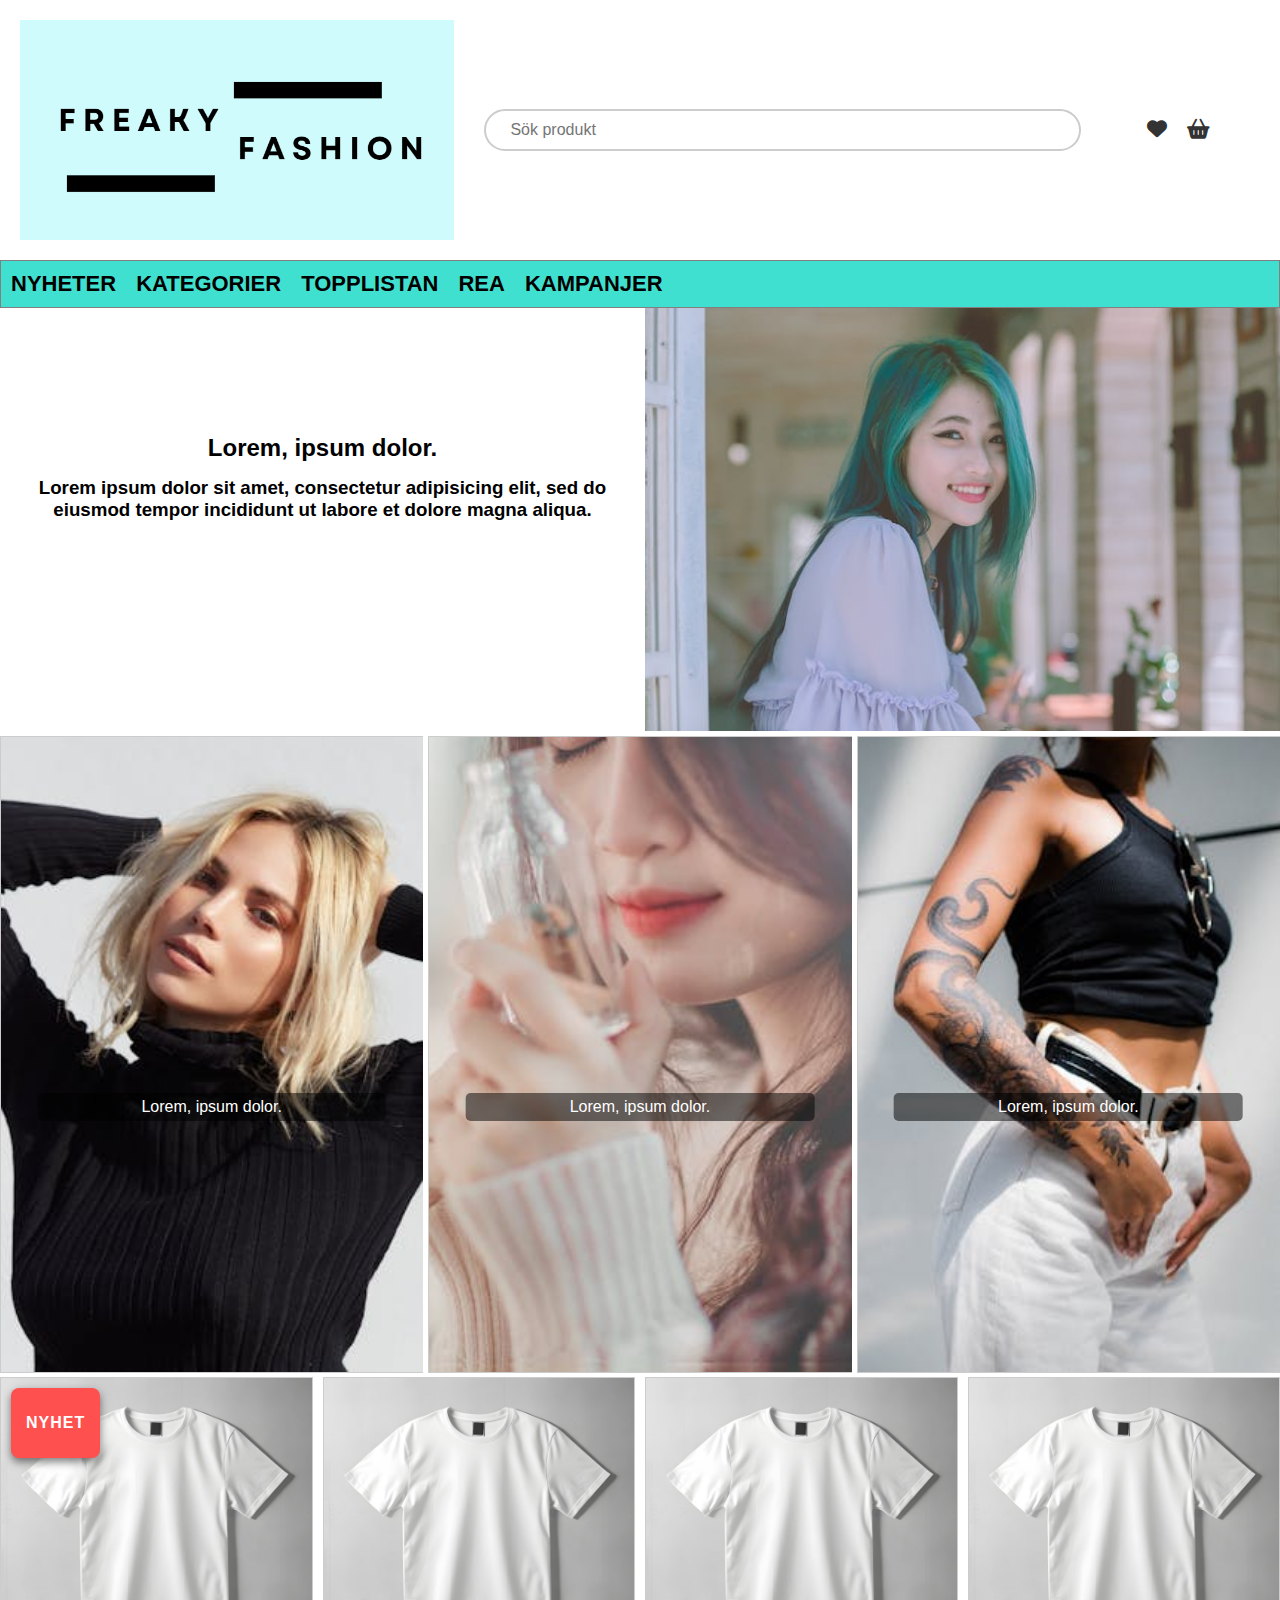
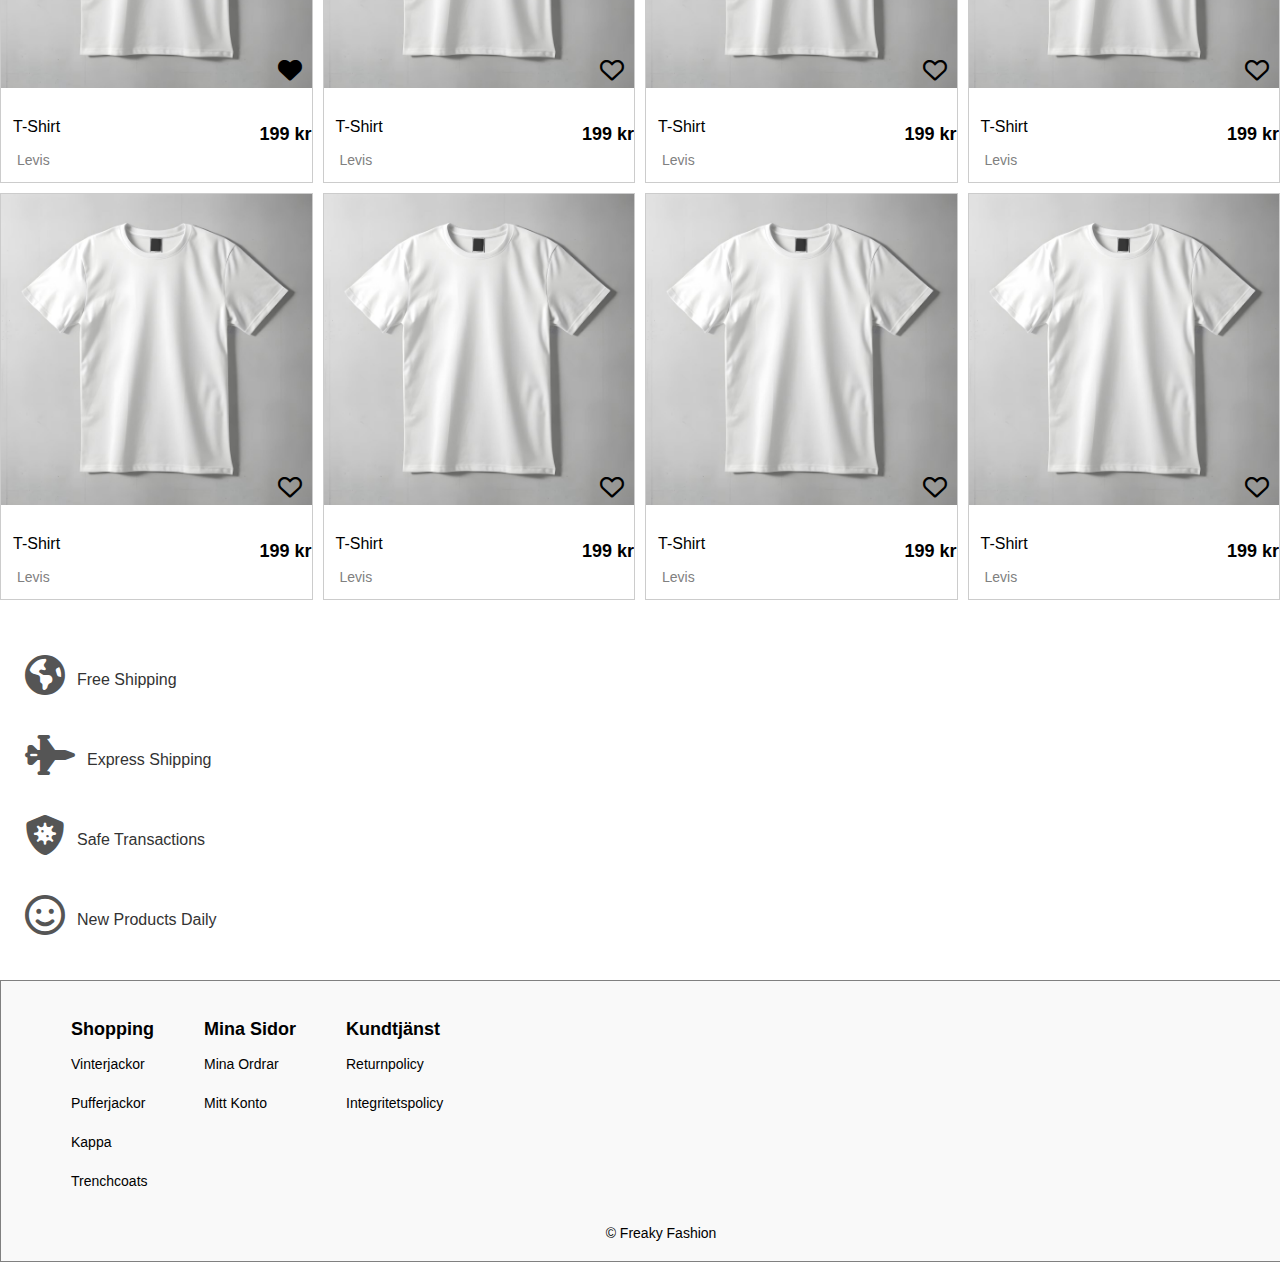
<file: index.html>
<!DOCTYPE html>
<html lang="sv">
<head>
    <meta charset="UTF-8">
    <meta name="viewport" content="width=device-width, initial-scale=1.0">
    <title>Freaky Fashion</title>
    <link rel="stylesheet" href="styles.css">
    <link rel="stylesheet" href="https://cdnjs.cloudflare.com/ajax/libs/font-awesome/6.0.0-beta3/css/all.min.css">
</head>
<body>
    <div class="header-container">
    <img class="logo" src="FR.PNG" alt="Freaky Fashion">
    <div class="search-bar">
        <form action="/search" method="get">
        <div class="search-icons-container">
        <div class="search-bar-container">
            <input type="text" class="search-box" name="query" placeholder=" Sök produkt">
        </div>
            <div class="icons">
                <a href=""><i class="fas fa-heart"></i></a>
                <a href=""><i class="fas fa-shopping-basket"></i></a>
            </div>
        </div>
        </form>
    </div>
    </div>
    <div class="categories">
    <h2>NYHETER</h2>
    <h2>KATEGORIER</h2>
    <h2>TOPPLISTAN</h2>
    <h2>REA</h2>
    <h2>KAMPANJER</h2>
    </div>

    <div class="hero">
        <div class="hero-conatiner">
    <img src="pexels-pixabay-371160.jpg" alt="Woman wearing white dress">
        </div>
        <div class="text-container">
    <h2>Lorem, ipsum dolor.</h2>   
    <h3>Lorem ipsum dolor sit amet, consectetur adipisicing elit,
        sed do eiusmod tempor incididunt ut labore et dolore magna aliqua.</h3>
        </div>
    </div>
    <div class="image-grid">
        <div class="image-container">
            <img src="pexels-jonaorle-3828245.jpg" alt="Woman wearing black shirt">
            <div class="image-text">Lorem, ipsum dolor.</div>
        </div>
        <div class="image-container">
            <img src="pexels-callmehuyuno-347917.jpg" alt="Woman with shirt holding vial">
            <div class="image-text">Lorem, ipsum dolor.</div>
        </div>
        <div class="image-container">
            <img src="pexels-ralph-rabago-3214683.jpg" alt="Woman with white pants">
            <div class="image-text">Lorem, ipsum dolor.</div>
        </div>
    </div>
    <div class="shopping-grid">
        <div class="shopping-container">
            <a href="product-details.html"><img src="white-tshirt-design_1409-4419.jpg" alt="T-Shirt"></a>
            <i class="fa-solid fa-heart"></i>
            <div class="animation-box">
                <p class="animated-text">Nyhet</p>
            </div>
            <div class="shopping-info">
                <div class="shopping-text">
                    <p>T-Shirt</p>
                    <p class="shopping-brand">Levis</p>
                </div>
                <div class="shopping-price">
                    <p>199 kr</p>
                </div>
            </div>
        </div>
        <div class="shopping-container">
            <a href="product-details.html"><img src="white-tshirt-design_1409-4419.jpg" alt="T-Shirt"></a>
            <i class="fa-regular fa-heart"></i>
            <div class="shopping-info">
                <div class="shopping-text">
                    <p>T-Shirt</p>
                    <p class="shopping-brand">Levis</p>
                </div>
                <div class="shopping-price">
                    <p>199 kr</p>
                </div>
            </div>
        </div>
        <div class="shopping-container">
            <a href="product-details.html"><img src="white-tshirt-design_1409-4419.jpg" alt="T-Shirt"></a>
            <i class="fa-regular fa-heart"></i>
            <div class="shopping-info">
                <div class="shopping-text">
                    <p>T-Shirt</p>
                    <p class="shopping-brand">Levis</p>
                </div>
                <div class="shopping-price">
                    <p>199 kr</p>
                </div>
            </div>
        </div>
        <div class="shopping-container">
            <a href="product-details.html"><img src="white-tshirt-design_1409-4419.jpg" alt="T-Shirt"></a>
            <i class="fa-regular fa-heart"></i>
            <div class="shopping-info">
                <div class="shopping-text">
                    <p>T-Shirt</p>
                    <p class="shopping-brand">Levis</p>
                </div>
                <div class="shopping-price">
                    <p>199 kr</p>
                </div>
            </div>
        </div>
        <div class="shopping-container">
            <a href="product-details.html"><img src="white-tshirt-design_1409-4419.jpg" alt="T-Shirt"></a>
            <i class="fa-regular fa-heart"></i>
            <div class="shopping-info">
                <div class="shopping-text">
                    <p>T-Shirt</p>
                    <p class="shopping-brand">Levis</p>
                </div>
                <div class="shopping-price">
                    <p>199 kr</p>
                </div>
            </div>
        </div>
        <div class="shopping-container">
            <a href="product-details.html"><img src="white-tshirt-design_1409-4419.jpg" alt="T-Shirt"></a>
            <i class="fa-regular fa-heart"></i>
            <div class="shopping-info">
                <div class="shopping-text">
                    <p>T-Shirt</p>
                    <p class="shopping-brand">Levis</p>
                </div>
                <div class="shopping-price">
                    <p>199 kr</p>
                </div>
            </div>
        </div>
        <div class="shopping-container">
            <a href="product-details.html"><img src="white-tshirt-design_1409-4419.jpg" alt="T-Shirt"></a>
            <i class="fa-regular fa-heart"></i>
            <div class="shopping-info">
                <div class="shopping-text">
                    <p>T-Shirt</p>
                    <p class="shopping-brand">Levis</p>
                </div>
                <div class="shopping-price">
                    <p>199 kr</p>
                </div>
            </div>
        </div>
        <div class="shopping-container">
            <a href="product-details.html"><img src="white-tshirt-design_1409-4419.jpg" alt="T-Shirt"></a>
            <i class="fa-regular fa-heart"></i>
            <div class="shopping-info">
                <div class="shopping-text">
                    <p>T-Shirt</p>
                    <p class="shopping-brand">Levis</p>
                </div>
                <div class="shopping-price">
                    <p>199 kr</p>
                </div>
            </div>
        </div>
    </div>
    <div class="features-grid">
        <div class="feature-item">
            <i class="fa-solid fa-earth-americas"></i>
            <p class="feature-text">Free Shipping</p>
        </div>
        <div class="feature-item">
            <i class="fa-solid fa-jet-fighter"></i>
            <p class="feature-text">Express Shipping</p>
        </div>
        <div class="feature-item">
            <i class="fa-solid fa-shield-virus"></i>
            <p class="feature-text">Safe Transactions</p>
        </div>
        <div class="feature-item">
            <i class="fa-regular fa-face-smile"></i>
            <p class="feature-text">New Products Daily</p>
        </div>
    </div>
<footer>
    <div class="footer-container">
        <div class="footer-section">
            <h3>Shopping</h3>
            <ul>
                <li>Vinterjackor</li>
                <br>
                <li>Pufferjackor</li>
                <br>
                <li>Kappa</li>
                <br>
                <li>Trenchcoats</li>
            </ul>
        </div>

        <div class="footer-section">
            <h3>Mina Sidor</h3>
            <ul>
                <li>Mina Ordrar</li>
                <br>
                <li>Mitt Konto</li>
            </ul>
        </div>

        <div class="footer-section">
            <h3>Kundtjänst</h3>
            <ul>
                <li>Returnpolicy</li>
                <br>
                <li>Integritetspolicy</li>
            </ul>
        </div>
    </div>
    <div class="accordion">
        <div class="accordion-item">
          <input type="checkbox" id="accordion1" class="accordion-toggle">
          <label for="accordion1" class="accordion-header">Shopping</label>
          <div class="accordion-content">
           <ul>
            <li>Vinterjackor</li>
            <br>
            <li>Pufferjackor</li>
            <br>
            <li>Kappa</li>
            <br>
            <li>Trenchcoats</li>
           </ul>
          </div>
        </div>
    
        <div class="accordion-item">
          <input type="checkbox" id="accordion2" class="accordion-toggle">
          <label for="accordion2" class="accordion-header">Mina Sidor</label>
          <div class="accordion-content">
            <ul>
                <li>Mina Ordrar</li>
                <br>
                <li>Mitt Konto</li>
            </ul>
          </div>
        </div>
    
        <div class="accordion-item">
          <input type="checkbox" id="accordion3" class="accordion-toggle">
          <label for="accordion3" class="accordion-header">Kundtjänst</label>
          <div class="accordion-content">
            <ul>
                <li>Returnpolicy</li>
                <br>
                <li>Integritetspolicy</li>
            </ul>
          </div>
        </div>
      </div>
      <div class="footer-bottom">
        <p>© Freaky Fashion</p>
    </div>
</footer>
</body>
</html>
</file>
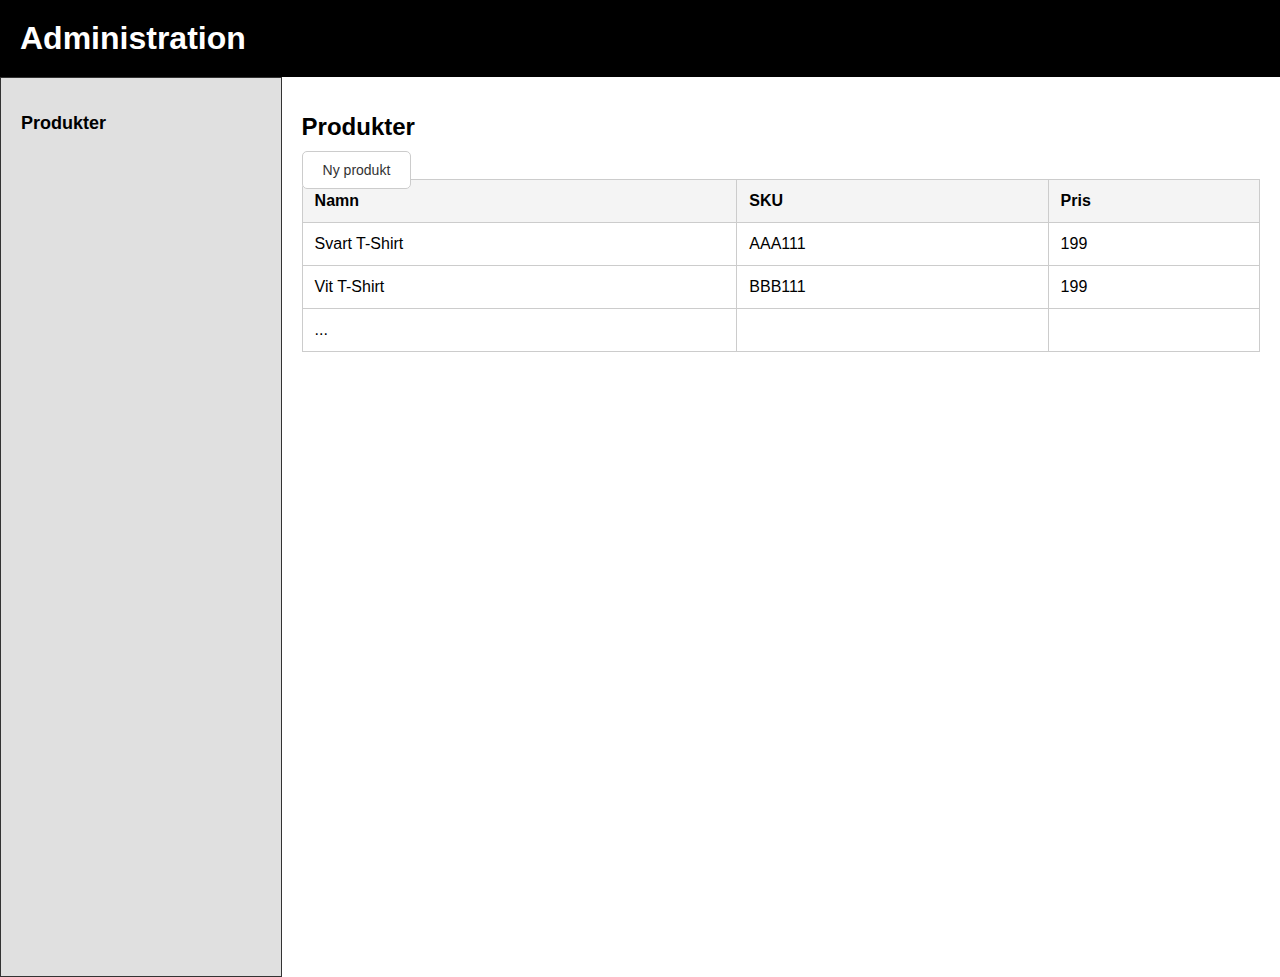
<file: admin/products/index.html>
<!DOCTYPE html>
<html lang="sv">
<head>
    <meta charset="UTF-8">
    <meta name="viewport" content="width=device-width, initial-scale=1.0">
    <title>Administration</title>
    <link rel="stylesheet" href="/../styles.css">
</head>
<body>
    <div class="admin-header">
        <h1 class="admin-title">Administration</h1>
    </div>
    <div class="admin-container">
        <aside class="sidebar">
            <h2>Produkter</h2>
        </aside>
        <main class="main-content">
            <header class="header">
                <h1>Produkter</h1>
                <a href="new.html" class="new-product-btn">Ny produkt</a>
            </header>
            <table class="product-table">
                <thead>
                    <tr>
                        <th>Namn</th>
                        <th>SKU</th>
                        <th>Pris</th>
                    </tr>
                </thead>
                <tbody>
                    <tr>
                        <td>Svart T-Shirt</td>
                        <td>AAA111</td>
                        <td>199</td>
                    </tr>
                    <tr>
                        <td>Vit T-Shirt</td>
                        <td>BBB111</td>
                        <td>199</td>
                    </tr>
                    <tr>
                        <td>...</td>
                        <td></td>
                        <td></td>
                    </tr>
                </tbody>
            </table>
        </main>
    </div>
</body>
</html>
</file>
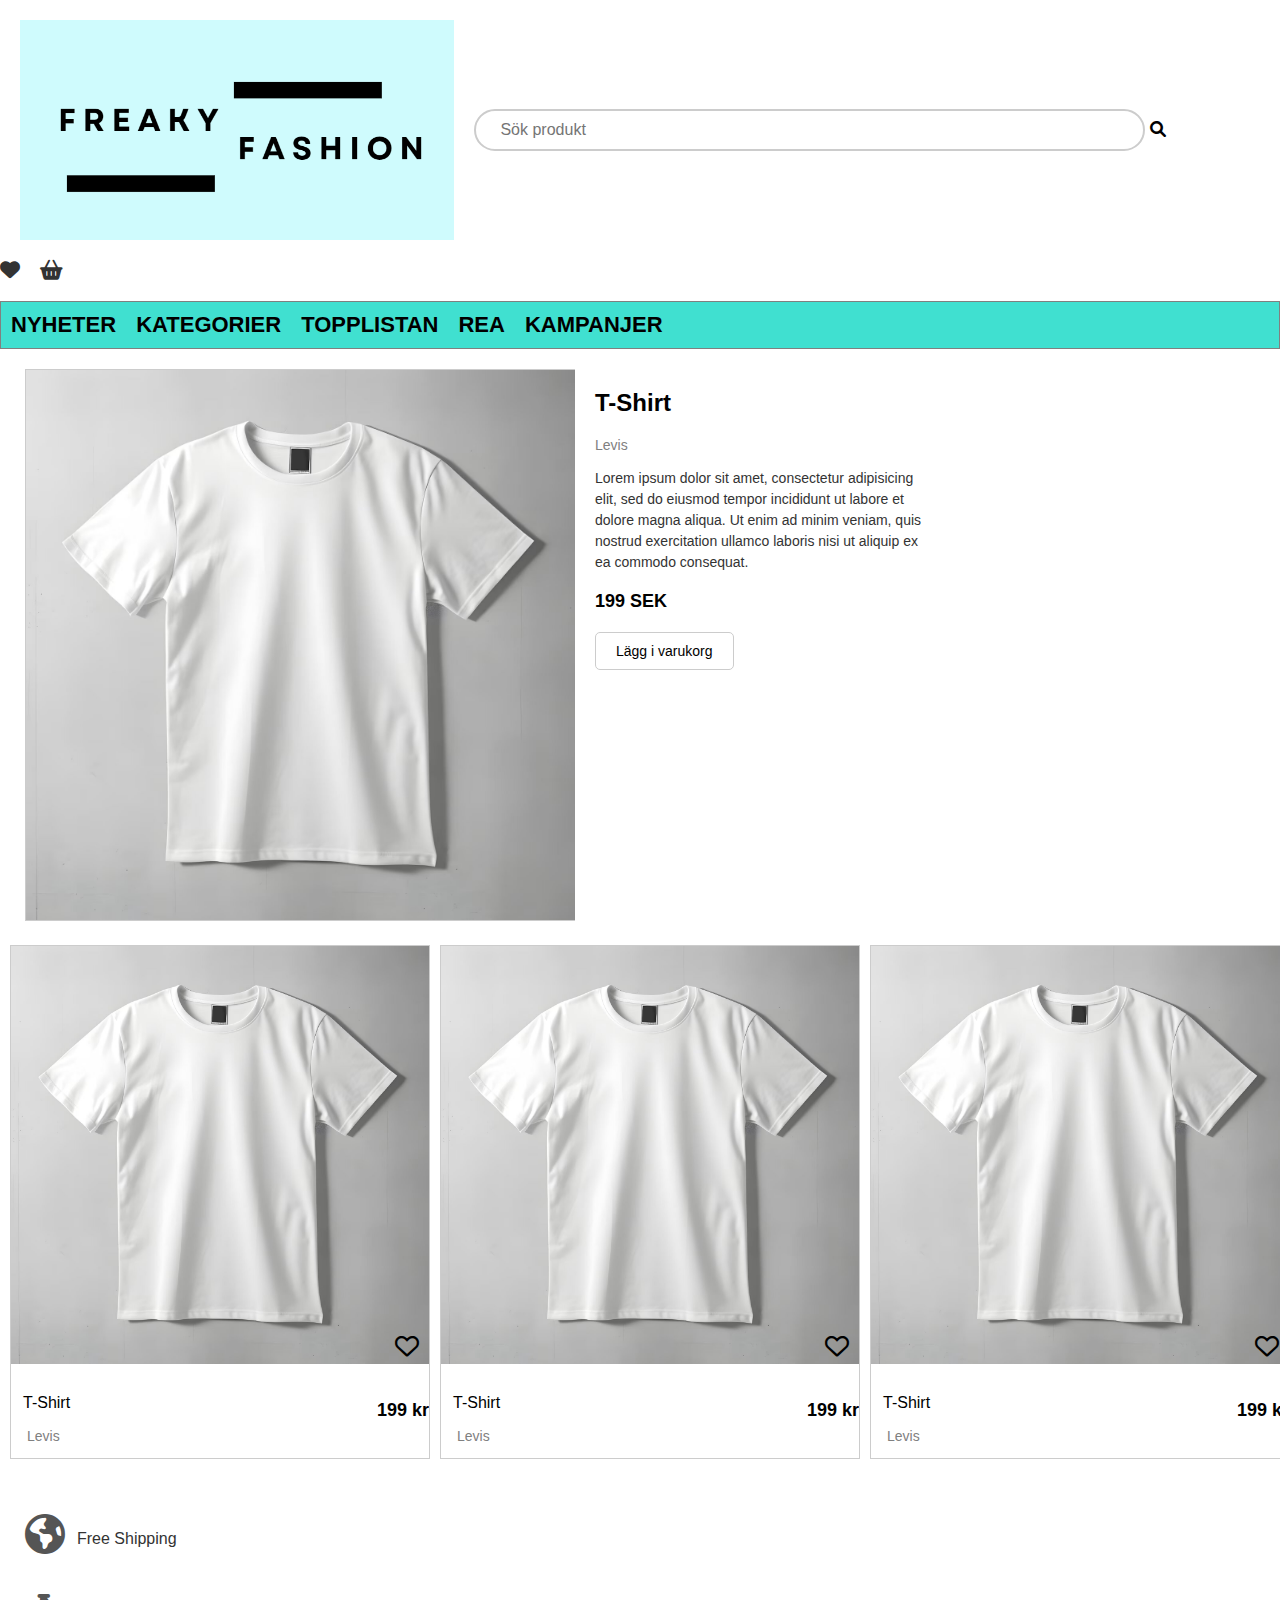
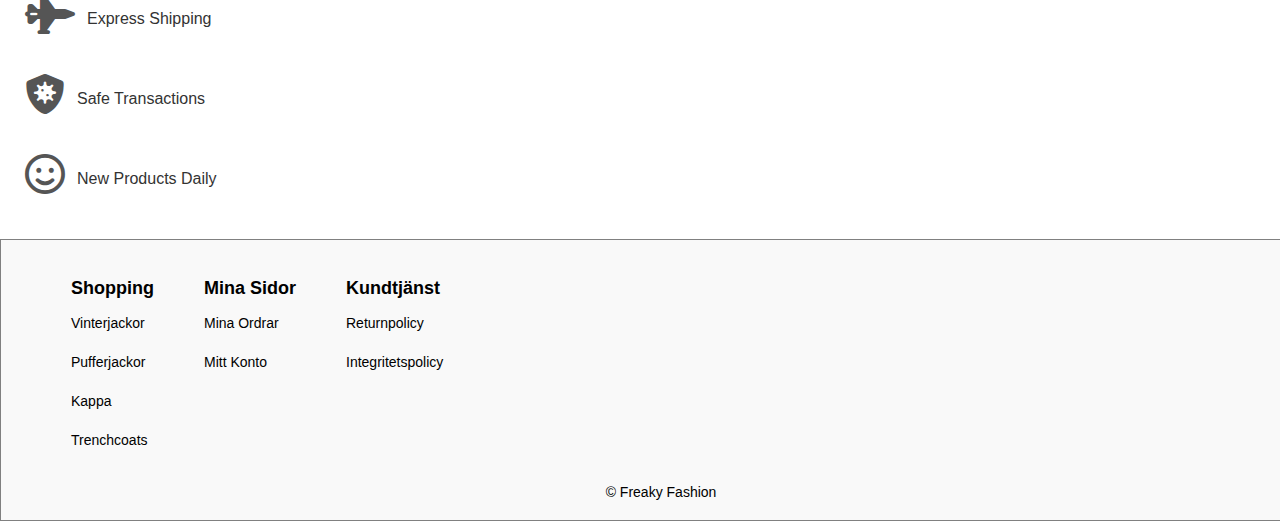
<file: product-details.html>
<!DOCTYPE html>
<html lang="sv">
<head>
    <meta charset="UTF-8">
    <meta name="viewport" content="width=device-width, initial-scale=1.0">
    <title>Freaky Fashion</title>
    <link rel="stylesheet" href="styles.css">
    <link rel="stylesheet" href="https://cdnjs.cloudflare.com/ajax/libs/font-awesome/6.0.0-beta3/css/all.min.css">
</head>
<body>
    <div class="header-container">
    <img class="logo" src="FR.PNG" alt="Freaky Fashion">
    <div class="search-bar">
        <form action="/search" method="get">
            <input type="text" class="search-box" name="query" placeholder=" Sök produkt">
            <i class="fas fa-search"></i>
        </form>
    </div>
    </div>
    <div class="icons">
        <a href=""><i class="fas fa-heart"></i></a>
        <a href=""><i class="fas fa-shopping-basket"></i></a>
    </div>
    <div class="categories">
    <h2>NYHETER</h2>
    <h2>KATEGORIER</h2>
    <h2>TOPPLISTAN</h2>
    <h2>REA</h2>
    <h2>KAMPANJER</h2>
    </div>

    <div class="product-container">
        <div class="image-container">
            <img src="white-tshirt-design_1409-4419.jpg" alt="T-Shirt">
        </div>
        <div class="product-details">
            <h2>T-Shirt</h2>
            <p class="brand">Levis</p>
            <p class="description">
                Lorem ipsum dolor sit amet, consectetur adipisicing elit, sed do eiusmod tempor incididunt ut labore et dolore magna aliqua. Ut enim ad minim veniam, quis nostrud exercitation ullamco laboris nisi ut aliquip ex ea commodo consequat.
            </p>
            <p class="price">199 SEK</p>
            <button class="add-to-cart">Lägg i varukorg</button>
        </div>
    </div>

    <div class="shopping-grid, product-rows">
    <div class="shopping-container-small">
        <a href="#"><img src="white-tshirt-design_1409-4419.jpg" alt="T-Shirt"></a>
        <i class="fa-regular fa-heart"></i>
        <div class="shopping-info">
            <div class="shopping-text">
                <p>T-Shirt</p>
                <p class="shopping-brand">Levis</p>
            </div>
            <div class="shopping-price">
                <p>199 kr</p>
            </div>
        </div>
    </div>
    <div class="shopping-container">
        <a href="#"><img src="white-tshirt-design_1409-4419.jpg" alt="T-Shirt"></a>
        <i class="fa-regular fa-heart"></i>
        <div class="shopping-info">
            <div class="shopping-text">
                <p>T-Shirt</p>
                <p class="shopping-brand">Levis</p>
            </div>
            <div class="shopping-price">
                <p>199 kr</p>
            </div>
        </div>
    </div>
    <div class="shopping-container">
        <a href="#"><img src="white-tshirt-design_1409-4419.jpg" alt="T-Shirt"></a>
        <i class="fa-regular fa-heart"></i>
        <div class="shopping-info">
            <div class="shopping-text">
                <p>T-Shirt</p>
                <p class="shopping-brand">Levis</p>
            </div>
            <div class="shopping-price">
                <p>199 kr</p>
            </div>
        </div>
    </div>
</div>

    <div class="features-grid">
        <div class="feature-item">
            <i class="fa-solid fa-earth-americas"></i>
            <p class="feature-text">Free Shipping</p>
        </div>
        <div class="feature-item">
            <i class="fa-solid fa-jet-fighter"></i>
            <p class="feature-text">Express Shipping</p>
        </div>
        <div class="feature-item">
            <i class="fa-solid fa-shield-virus"></i>
            <p class="feature-text">Safe Transactions</p>
        </div>
        <div class="feature-item">
            <i class="fa-regular fa-face-smile"></i>
            <p class="feature-text">New Products Daily</p>
        </div>
    </div>
<footer>
    <div class="footer-container">
        <div class="footer-section">
            <h3>Shopping</h3>
            <ul>
                <li>Vinterjackor</li>
                <br>
                <li>Pufferjackor</li>
                <br>
                <li>Kappa</li>
                <br>
                <li>Trenchcoats</li>
            </ul>
        </div>

        <div class="footer-section">
            <h3>Mina Sidor</h3>
            <ul>
                <li>Mina Ordrar</li>
                <br>
                <li>Mitt Konto</li>
            </ul>
        </div>

        <div class="footer-section">
            <h3>Kundtjänst</h3>
            <ul>
                <li>Returnpolicy</li>
                <br>
                <li>Integritetspolicy</li>
            </ul>
        </div>
    </div>
    <div class="accordion">
        <div class="accordion-item">
          <input type="checkbox" id="accordion1" class="accordion-toggle">
          <label for="accordion1" class="accordion-header">Shopping</label>
          <div class="accordion-content">
           <ul>
            <li>Vinterjackor</li>
            <br>
            <li>Pufferjackor</li>
            <br>
            <li>Kappa</li>
            <br>
            <li>Trenchcoats</li>
           </ul>
          </div>
        </div>
    
        <div class="accordion-item">
          <input type="checkbox" id="accordion2" class="accordion-toggle">
          <label for="accordion2" class="accordion-header">Mina Sidor</label>
          <div class="accordion-content">
            <ul>
                <li>Mina Ordrar</li>
                <br>
                <li>Mitt Konto</li>
            </ul>
          </div>
        </div>
    
        <div class="accordion-item">
          <input type="checkbox" id="accordion3" class="accordion-toggle">
          <label for="accordion3" class="accordion-header">Kundtjänst</label>
          <div class="accordion-content">
            <ul>
                <li>Returnpolicy</li>
                <br>
                <li>Integritetspolicy</li>
            </ul>
          </div>
        </div>
      </div>
      <div class="footer-bottom">
        <p>© Freaky Fashion</p>
    </div>
</footer>
</body>
</html>
</file>
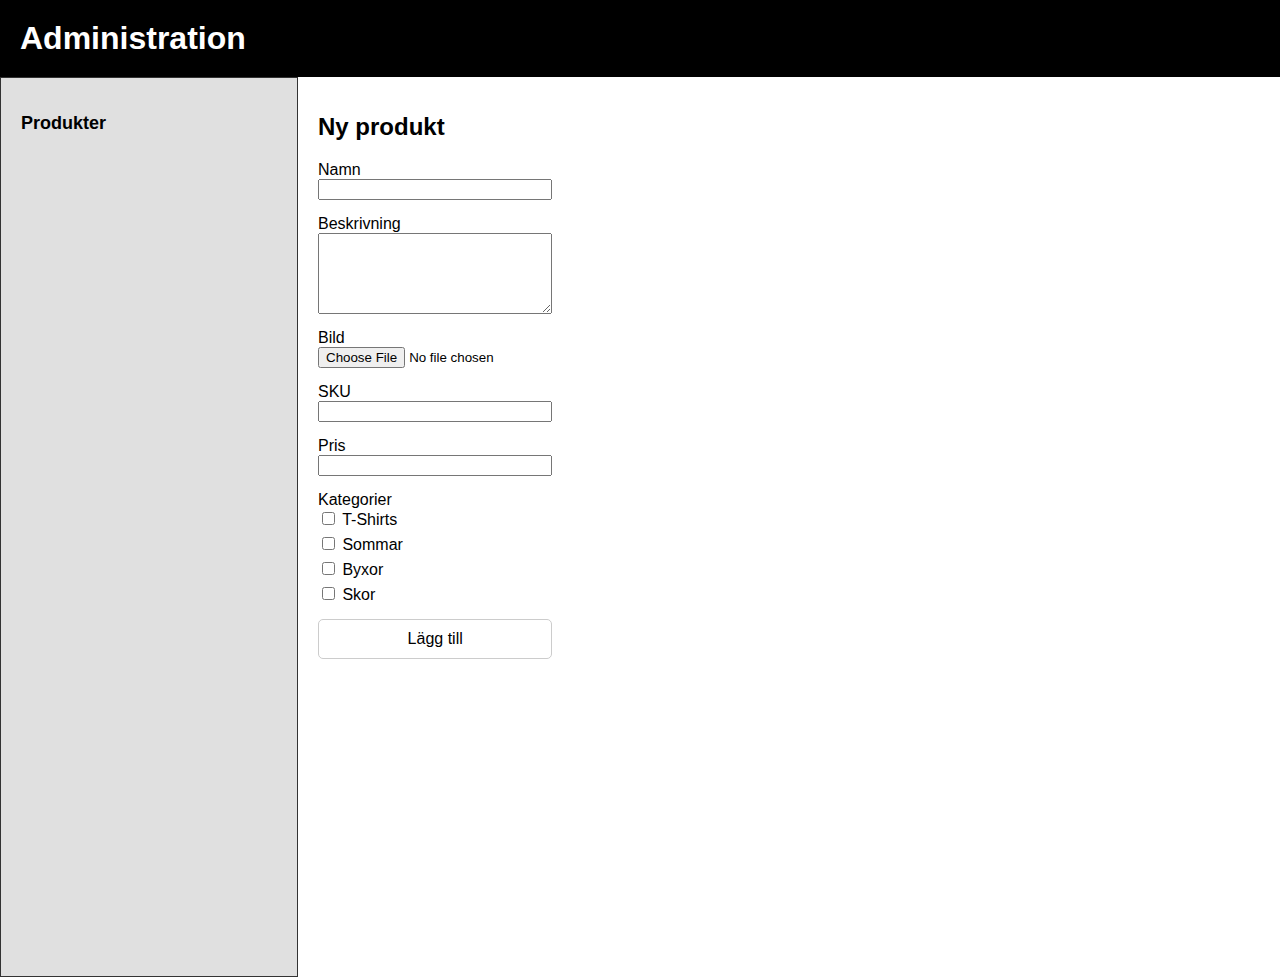
<file: admin/products/new.html>
<!DOCTYPE html>
<html lang="sv">
<head>
    <meta charset="UTF-8">
    <meta name="viewport" content="width=device-width, initial-scale=1.0">
    <title>Administration - Ny produkt</title>
    <link rel="stylesheet" href="/../styles.css">
</head>
<body>
    <div class="admin-header">
        <h1 class="admin-title">Administration</h1>
    </div>
    <div class="admin-container">
        <aside class="sidebar">
            <h2>Produkter</h2>
        </aside>
        <div class="admin-container">
            <main class="main-content">
                <h1>Ny produkt</h1>
                <form action="#" method="POST" class="product-form">
                    <div class="form-group">
                        <label for="name">Namn</label>
                        <input type="text" id="name" name="name">
                    </div>
    
                    <div class="form-group">
                        <label for="description">Beskrivning</label>
                        <textarea id="description" name="description" rows="5"></textarea>
                    </div>
    
                    <div class="form-group">
                        <label for="image">Bild</label>
                        <input type="file" id="image" name="image">
                    </div>
    
                    <div class="form-group">
                        <label for="sku">SKU</label>
                        <input type="text" id="sku" name="sku">
                    </div>
    
                    <div class="form-group">
                        <label for="price">Pris</label>
                        <input type="number" id="price" name="price">
                    </div>
    
                    <div class="form-group">
                        <label for="categories-clothes">Kategorier</label>
                        <div class="categories-clothes">
                            <label><input class="new-input" type="checkbox" name="category" value="T-Shirts"> T-Shirts</label>
                            <label><input class="new-input" type="checkbox" name="category" value="Sommar"> Sommar</label>
                            <label><input class="new-input" type="checkbox" name="category" value="Byxor"> Byxor</label>
                            <label><input class="new-input" type="checkbox" name="category" value="Skor"> Skor</label>
                        </div>
                    </div>
    
                    <button type="submit" class="submit-btn">Lägg till</button>
                </form>
            </main>
        </div>
</body>
</html>
</file>
<file: styles.css>
body {
    font-family:'Gill Sans', 'Gill Sans MT', Calibri, 'Trebuchet MS', sans-serif;
    padding: 0;
    margin: 0;
    overflow-x: hidden;
}

.logo {
    width: 35%;
}

.header-container {
    display: flex;
    align-items: center;
    margin: 20px;
    max-width: 100%;
}

.search-icons-container {
    display: flex;
    align-items: center;
    justify-content: space-between;
    width: 100%;
    padding: 10px;
    box-sizing: border-box;
}

.search-bar-container {
    flex: 1;
}

.search-bar {
    flex: 1;
    padding: 8px 40px 8px 20px;
    font-size: 16px;
    border-radius: 4px;
}

.search-box {
    width: 90%;
    padding: 10px 20px;
    border-radius: 25px;
    border: 2px solid #ccc;
    font-size: 16px;
    box-sizing: border-box;
}

.search-bar-container i {
    position: absolute;
    top: 50%;
    left: 10px;
    transform: translateY(-50%);
    font-size: 18px;
    color: #333;
}

.icons {
    display: flex;
    align-items: center;
    gap: 20px;
}

.icons i {
    font-size: 20px;
    color: #333;
}

.categories {
    display: flex;
    align-items: center;
    flex-wrap: wrap;
    margin-top: 20px;
    background-color: turquoise;
    width: 100%;
    border: 1px gray solid;
    box-sizing: border-box;
}

.categories h2 {
    margin: 10px;
    font-size: 22px;
}

.hero {
    display: flex;
    justify-content: space-between;
    align-items: center;
    flex-direction: row-reverse;
    width: 100%;
}

.hero-conatiner,
.text-container {
    flex: 1;
    margin: 0px 0px 5px 5px;
    box-sizing: border-box;
    width: 100%;
}

.hero-conatiner {
    display: flex;
    justify-content: center;
    align-items: center;
}

.hero-conatiner img {
    max-width: 100%;
    height: auto;
    object-fit: cover;
}

.text-container {
    display: flex;
    flex-direction: column;
    justify-content: center;
    align-items: center;
    text-align: center;
    position: relative;
    padding-bottom: 6rem;
}

.text-container h2 {
    margin: 12px 0px 0px 0px;
}

.text-container h3 {
    margin: 15px 15px 0px 15px;
}

.hero img {
    width: 100%;
}

.hero h3 h2 {
    text-align: center;
    flex: 1;
    margin-right: 20px;
}

.image-grid {
    display: none;
}

.shopping-grid {
    display: grid;
    grid-template-columns: repeat(1, 1fr);
    gap: 10px;
    width: 100%;
}

.shopping-container {
    position: relative;
    overflow: hidden;
    border: 1px solid #ccc;
}

.shopping-container img {
    width: 100%;
    height: auto;
    object-fit: cover;
}

.shopping-container i {
    position: absolute;
    bottom: 100px;
    right: 10px;
    font-size: 24px;
}

.shopping-container-small {
    position: relative;
    overflow: hidden;
    border: 1px solid #ccc;
}

.shopping-container-small img {
    width: 100%;
    height: auto;
    object-fit: cover;
}

.shopping-container-small i {
    position: absolute;
    bottom: 100px;
    right: 10px;
    font-size: 24px;
}

.animation-box {
    position: absolute;
    top: 10px;
    left: 10px;
    padding: 10px 15px;
    background-color: #ff5050;
    border-radius: 8px;
    color: white;
    font-size: 14px;
    font-weight: bold;
    animation: pulse 1.5s ease-in-out infinite alternate;
    box-shadow: 0 4px 8px rgba(0, 0, 0, 0.5);
}

.animated-text {
    font-size: 16px;
    text-transform: uppercase;
    letter-spacing: 1px;
}

@keyframes pulse {
    0% {
        opacity: 0.5;
        transform: scale(0.9);
        background-color: #ff5050;
    }
    100% {
        opacity: 1;
        transform: scale(1.1);
        background-color: #ff1a1a;
    }
}

.shopping-info {
    display: flex;
    justify-content: space-between;
    align-items: flex-start;
    margin-top: 10px;
    margin-left: 12px;
}

.shopping-text {
    flex: 1;
}

.shopping-price {
    font-size: 18px;
    font-weight: bold;
    white-space: nowrap;
    margin-top: 4px;
    margin-right: 0px;
}

.shopping-brand {
    font-size: 14px;
    color: gray;
    margin-top: 5px;
    margin-left: 4px;
}

.features-grid {
    display: flex;
    flex-wrap: wrap;
    justify-content: center;
    align-items: flex-start;
    padding: 20px 0;
    margin-top: 20px;
    width: 100%;
}

.feature-item {
    display: flex;
    align-items: center;
    padding-left: 10px;
    width: 100%;
}

.feature-item i {
    font-size: 40px;
    color: #555;
    margin-bottom: 10px;
}

.feature-item p {
    font-size: 16px;
    color: #333;
    margin: 12px;
}

footer {
    background-color: #f9f9f9;
    padding: 20px;
    border: 1px solid gray;
    width: 100%;
}

.footer-container {
    display: flex;
    flex-direction: row;
    padding: 0;
}

.footer-section {
    padding-left: 50px;
}

.footer-section h3 {
    font-size: 18px;
    margin-bottom: 10px;
}

.footer-section ul {
    list-style-type: none;
    padding: 0;
}

.footer-section ul li {
    margin-bottom: 5px;
    font-size: 14px;
}

.footer-bottom {
    text-align: center;
    margin-top: 20px;
}

.footer-bottom p {
    font-size: 14px;
    margin: 0;
}
.accordion {
    width: 97%;
    max-width: 600px;
    margin: 20px 0px 0px -12px;
    border-radius: 5px;
    overflow: hidden;
  }
  
  .accordion-item {
    border: 1px solid #ddd;
    margin-bottom: 10px;
  }
  
  .accordion-header {
    display: block;
    padding: 15px;
    background-color: white;
    color: black;
    font-size: 18px;
    transition: background-color 0.3s ease;
  }
  
  .accordion-header:hover {
    background-color: lightgrey;
  }
  
  .accordion-toggle {
    display: none;
  }
  
  .accordion-content {
    background-color: #fff;
    max-height: 0;
    overflow: hidden;
    transition: max-height 0.3s ease;
    font-size: 16px;
    color: #333;
  }
  
  .accordion-content p {
    margin: 15px;
  }

  .accordion-content ul {
    list-style-type: none;
    }
  
  .accordion-toggle:checked + .accordion-header + .accordion-content {
    max-height: 200px;
    padding-top: 10px;
    padding-bottom: 10px;
  }

  .product-container {
    display: flex;
    justify-content: flex-start;
    align-items: flex-start;
    padding: 20px;
    max-width: 900px;
    margin: 0px 5px;
}

.image-container {
    width: 100%;
}

.image-container img {
    width: 100%;
    height: auto;
    object-fit: cover;
    border: 1px solid #ccc;
}

.product-details {
    width: 60%;
    padding-left: 20px;
}

.h2 {
    font-size: 22px;
    margin-bottom: 5px;
}

.brand {
    font-size: 14px;
    color: gray;
    margin-bottom: 15px;
}

.description {
    font-size: 14px;
    color: #333;
    line-height: 1.5;
    margin-bottom: 15px;
}

.price {
    font-size: 18px;
    font-weight: bold;
    margin-bottom: 20px;
}

.add-to-cart {
    padding: 10px 20px;
    background-color: #fff;
    border: 1px solid #ccc;
    border-radius: 5px;
    font-size: 14px;
}

.product-rows { 
    display: flex;
    flex-direction: row;
    justify-content: center;
    align-items: center;
    width: 100%;
    gap: 10px;
    margin-left: 10px;

}

.admin-header {
    color: white;
    background-color: black;
    padding: 10px;
    }

.admin-header h1 {
    margin: 10px;
    }

.admin-container {
    display: flex;
    min-height: 100vh;
}

.sidebar {
    width: 20%;
    background-color: #e0e0e0;
    padding: 20px;
    border: #333 solid 1px;
}

.sidebar h2 {
    font-size: 18px;
    font-weight: bold;
    margin-bottom: 20px;
}

.main-content {
    width: 80%;
    padding: 20px;
}

.main-content h1 {
    font-size: 24px;
    font-weight: bold;
    margin-bottom: 20px;
}

.product-form {
    display: flex;
    flex-direction: column;
    gap: 15px;
}

.form-group {
    display: flex;
    flex-direction: column;
}

.label {
    font-weight: bold;
    margin-bottom: 5px;
}

.new-input[type="text"], 
.new-input[type="number"], 
.new-textarea {
    padding: 8px;
    border: 1px solid #ccc;
    border-radius: 4px;
    font-size: 16px;
    width: 100%;
}

.new-input[type="file"] {
    border: none;
    font-size: 16px;
}

.categories-clothes {
    display: flex;
    flex-direction: column;
    gap: 5px;
}

.categories-clothes label {
    font-size: 16px;
}

.submit-btn {
    padding: 10px 20px;
    background-color: #fff;
    border: 1px solid #ccc;
    border-radius: 5px;
    cursor: pointer;
    font-size: 16px;
    transition: background-color 0.3s ease;
}

.submit-btn:hover {
    background-color: #f0f0f0;
}

.new-header {
    display: flex;
    justify-content: space-between;
    align-items: center;
    margin-bottom: 20px;
}

.new-header h1 {
    font-size: 24px;
    font-weight: bold;
}

.new-product-btn {
    padding: 10px 20px;
    background-color: #fff;
    border: 1px solid #ccc;
    border-radius: 5px;
    text-decoration: none;
    color: #333;
    font-size: 14px;
    cursor: pointer;
    transition: background-color 0.3s ease;
}

.new-product-btn:hover {
    background-color: #f0f0f0;
}

.product-table {
    width: 100%;
    border-collapse: collapse;
}

.product-table th, .product-table td {
    padding: 12px;
    border: 1px solid #ccc;
    text-align: left;
}

.product-table th {
    background-color: #f4f4f4;
    font-weight: bold;
}

.product-table tbody tr:hover {
    background-color: #f9f9f9;
}

@media (min-width: 1024px) {
    .image-grid {
        display: grid;
        grid-template-columns: repeat(3, 1fr);
        gap: 5px;
        width: 100%;
    }

    .image-container {
        position: relative;
        overflow: hidden;
    }

    .image-container img {
        width: 100%;
        height: auto;
        object-fit: cover;
    }

    .image-text {
        position: absolute;
        bottom: 16rem;
        left: 50%;
        transform: translateX(-50%);
        color: white;
        background-color: rgba(0, 0, 0, 0.5);
        padding: 5px;
        font-size: 16px;
        text-align: center;
        width: 80%;
        border-radius: 5px;
    }

    .shopping-grid {
        grid-template-columns: repeat(4, 1fr);
        width: 100%;
    }

    .features-grid {
        flex-direction: row;
        justify-content: space-between;
    }

    .feature-item {
        margin: 15px;
    }
}

@media (max-width: 768px) {
    .hero {
        width: 100%;
        max-height: none;
        margin: 0;
        object-fit: cover;
        justify-content: center;
        align-items: center;
        flex-direction: column;
        text-align: center;
    }

    .icons {
        margin-top: 10px;
        gap: 20px;
    }

    .search-bar-container {
        width: 100%;
    }

    .search-bar {
        width: 100%;
    }

    .hero-conatiner,
    .text-container {
        width: 100%;
        margin: 0;
    }

    .shopping-grid {
        grid-template-columns: repeat(2, 1fr);
        width: 100%;
    }

    .features-grid {
        display: grid;
        grid-template-columns: repeat(2, 1fr);
        gap: 20px;
        margin: 15px;
    }

    .footer-container {
        flex-direction: column;
        align-items: flex-start;
    }

    .product-container {
        flex-direction: column;
        align-items: center;
    }

    .image-container {
        width: 80%;
        padding: 10px 0;
    }

    .product-details {
        width: 100%;
        text-align: center;
        padding: 10px;
    }

    h2 {
        font-size: 20px;
    }

    .description {
        font-size: 14px;
    }

    .price {
        font-size: 18px;
    }

    .add-to-cart {
        font-size: 16px;
    }
}

@media (min-width: 641px) {
    .accordion {
        display: none;
    }
}

@media (max-width: 641px) {
    .footer-container {
        display: none;
        width: 100%;
    }

    .logo {
        width: 105%;
        margin-bottom: 15px;
    }

    .product-grid {
        display: none;
    }

    .product-rows {
        display: none;
    }

    .product-container {
        padding: 15px;
    }

    .image-container {
        width: 100%;
    }

    .product-details {
        padding: 10px 0;
    }

    h2 {
        font-size: 18px;
    }

    .description {
        font-size: 12px;
    }

    .price {
        font-size: 16px;
    }

    .add-to-cart {
        padding: 8px 16px;
        font-size: 14px;
    }
}

@media (max-width: 600px) {
    .header-container {
        flex-direction: column;
        align-items: flex-start;
    }

    .categories {
        flex-direction: column;
        align-items: flex-start;
        margin: 0;
        padding: 0;
        width: 100%;
    }

    .categories h2 {
        margin: 12px 6px;
    }

    .shopping-grid {
        grid-template-columns: repeat(1, 1fr);
        width: 100%;
    }

    .shopping-info {
        flex-direction: column;
        align-items: flex-start;
    }

    .shopping-price {
        margin-left: 0;
        margin-top: 10px;
    }

    .features-grid {
        grid-template-columns: repeat(1, 1fr);
        margin: 0 15px;
    }

    .feature-item {
        width: 100%;
    }

    .footer-container {
        flex-direction: column;
        align-items: flex-start;
    }

    footer {
        border: none;
        background-color: white;
    }

    .shopping-container i {
        position: absolute;
        bottom: 170px;
        right: 10px;
    }
}
</file>
